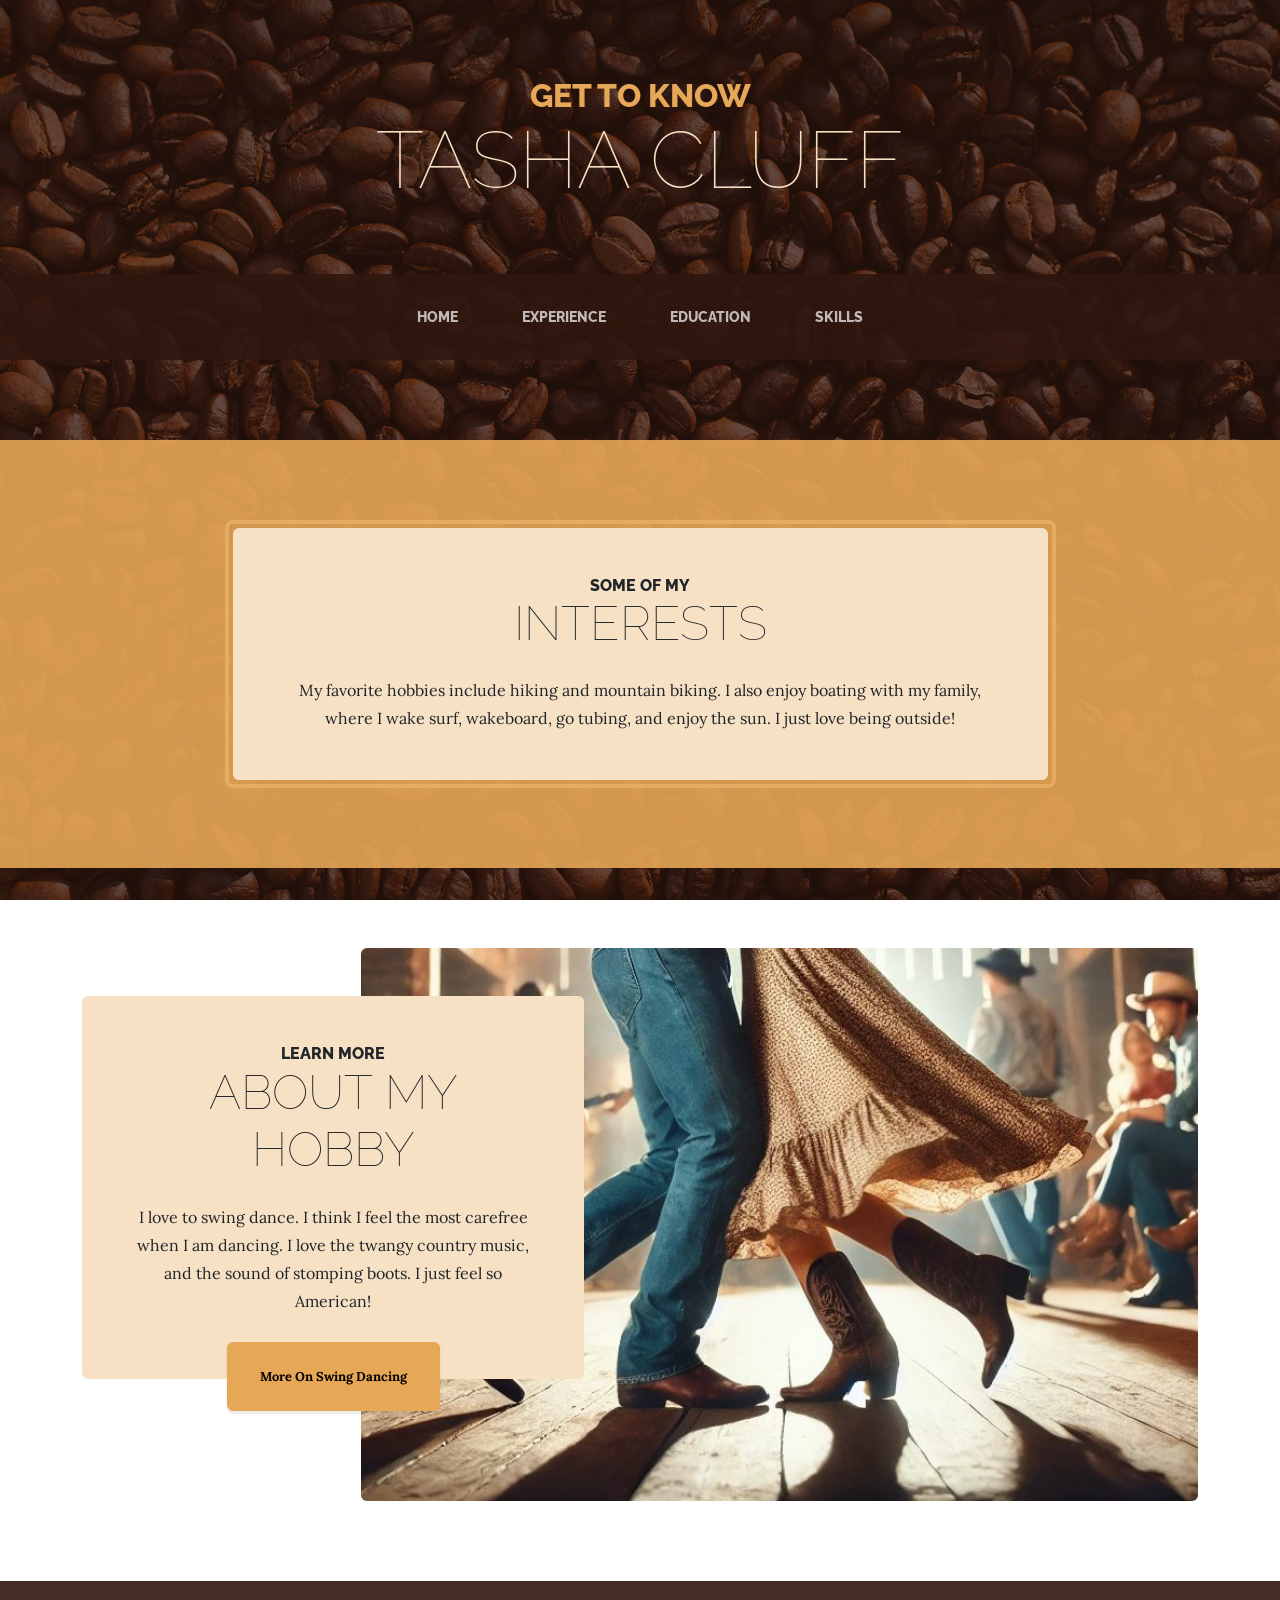
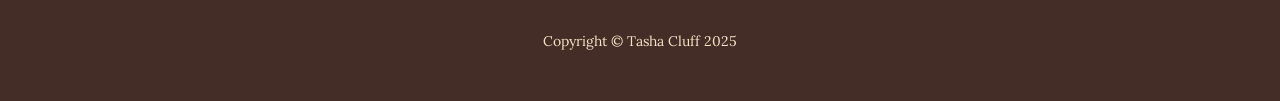
<file: index.html>
<!DOCTYPE html>
<html lang="en">
    <head>
        <meta charset="utf-8" />
        <meta name="viewport" content="width=device-width, initial-scale=1, shrink-to-fit=no" />
        <meta name="description" content="" />
        <meta name="author" content="" />
        <title>Tasha Cluff - Student at Brigham Young University</title>
        <link rel="icon" type="image/x-icon" href="assets/favicon.ico" />
        <!-- Google fonts-->
        <link href="https://fonts.googleapis.com/css?family=Raleway:100,100i,200,200i,300,300i,400,400i,500,500i,600,600i,700,700i,800,800i,900,900i" rel="stylesheet" />
        <link href="https://fonts.googleapis.com/css?family=Lora:400,400i,700,700i" rel="stylesheet" />
        <!-- Core theme CSS (includes Bootstrap)-->
        <link href="css/styles.css" rel="stylesheet" />
    </head>
    <body>
        <header>
            <h1 class="site-heading text-center text-faded d-none d-lg-block">
                <span class="site-heading-upper text-primary mb-3">Get To Know</span>
                <span class="site-heading-lower">Tasha Cluff</span>
            </h1>
        </header>
        <!-- Navigation-->
        <nav class="navbar navbar-expand-lg navbar-dark py-lg-4" id="mainNav">
            <div class="container">
                <a class="navbar-brand text-uppercase fw-bold d-lg-none" href="index.html">Tasha Cluff</a>
                <button class="navbar-toggler" type="button" data-bs-toggle="collapse" data-bs-target="#navbarSupportedContent" aria-controls="navbarSupportedContent" aria-expanded="false" aria-label="Toggle navigation"><span class="navbar-toggler-icon"></span></button>
                <div class="collapse navbar-collapse" id="navbarSupportedContent">
                    <ul class="navbar-nav mx-auto">
                        <li class="nav-item px-lg-4"><a class="nav-link text-uppercase" href="index.html">Home</a></li>
                        <li class="nav-item px-lg-4"><a class="nav-link text-uppercase" href="experience.html">Experience</a></li>
                        <li class="nav-item px-lg-4"><a class="nav-link text-uppercase" href="education.html">Education</a></li>
                        <li class="nav-item px-lg-4"><a class="nav-link text-uppercase" href="skills.html">Skills</a></li>
                    </ul>
                </div>
            </div>
        </nav>
        <section class="page-section cta">
            <div class="container">
                <div class="row">
                    <div class="col-xl-9 mx-auto">
                        <div class="cta-inner bg-faded text-center rounded">
                            <h2 class="section-heading mb-4">
                                <span class="section-heading-upper">Some Of My</span>
                                <span class="section-heading-lower">Interests</span>
                            </h2>
                            <p class="mb-0">My favorite hobbies include hiking and mountain biking. I also enjoy boating with my family, where I wake surf, wakeboard, go tubing, and enjoy the sun. I just love being outside!</p>
                        </div>
                    </div>
                </div>
            </div>
        </section>
        <section class="page-section clearfix">
            <div class="container">
                <div class="intro">
                    <img class="intro-img img-fluid mb-3 mb-lg-0 rounded" src="assets/img/coupledancing.jpg" alt="..." />
                    <div class="intro-text left-0 text-center bg-faded p-5 rounded">
                        <h2 class="section-heading mb-4">
                            <span class="section-heading-upper">Learn More</span>
                            <span class="section-heading-lower">About My Hobby</span>
                        </h2>
                        <p class="mb-3">I love to swing dance. I think I feel the most carefree when I am dancing. I love the twangy country music, and the sound of stomping boots. I just feel so American!</p>
                        <div class="intro-button mx-auto"><a class="btn btn-primary btn-xl" href="scratchpage.html">More On Swing Dancing</a></div>
                    </div>
                </div>
            </div>
        </section>
        <footer class="footer text-faded text-center py-5">
            <div class="container"><p class="m-0 small">Copyright &copy; Tasha Cluff 2025</p></div>
        </footer>
        <!-- Bootstrap core JS-->
        <script src="https://cdn.jsdelivr.net/npm/bootstrap@5.2.3/dist/js/bootstrap.bundle.min.js"></script>
        <!-- Core theme JS-->
        <script src="js/scripts.js"></script>
    </body>
</html>
</file>
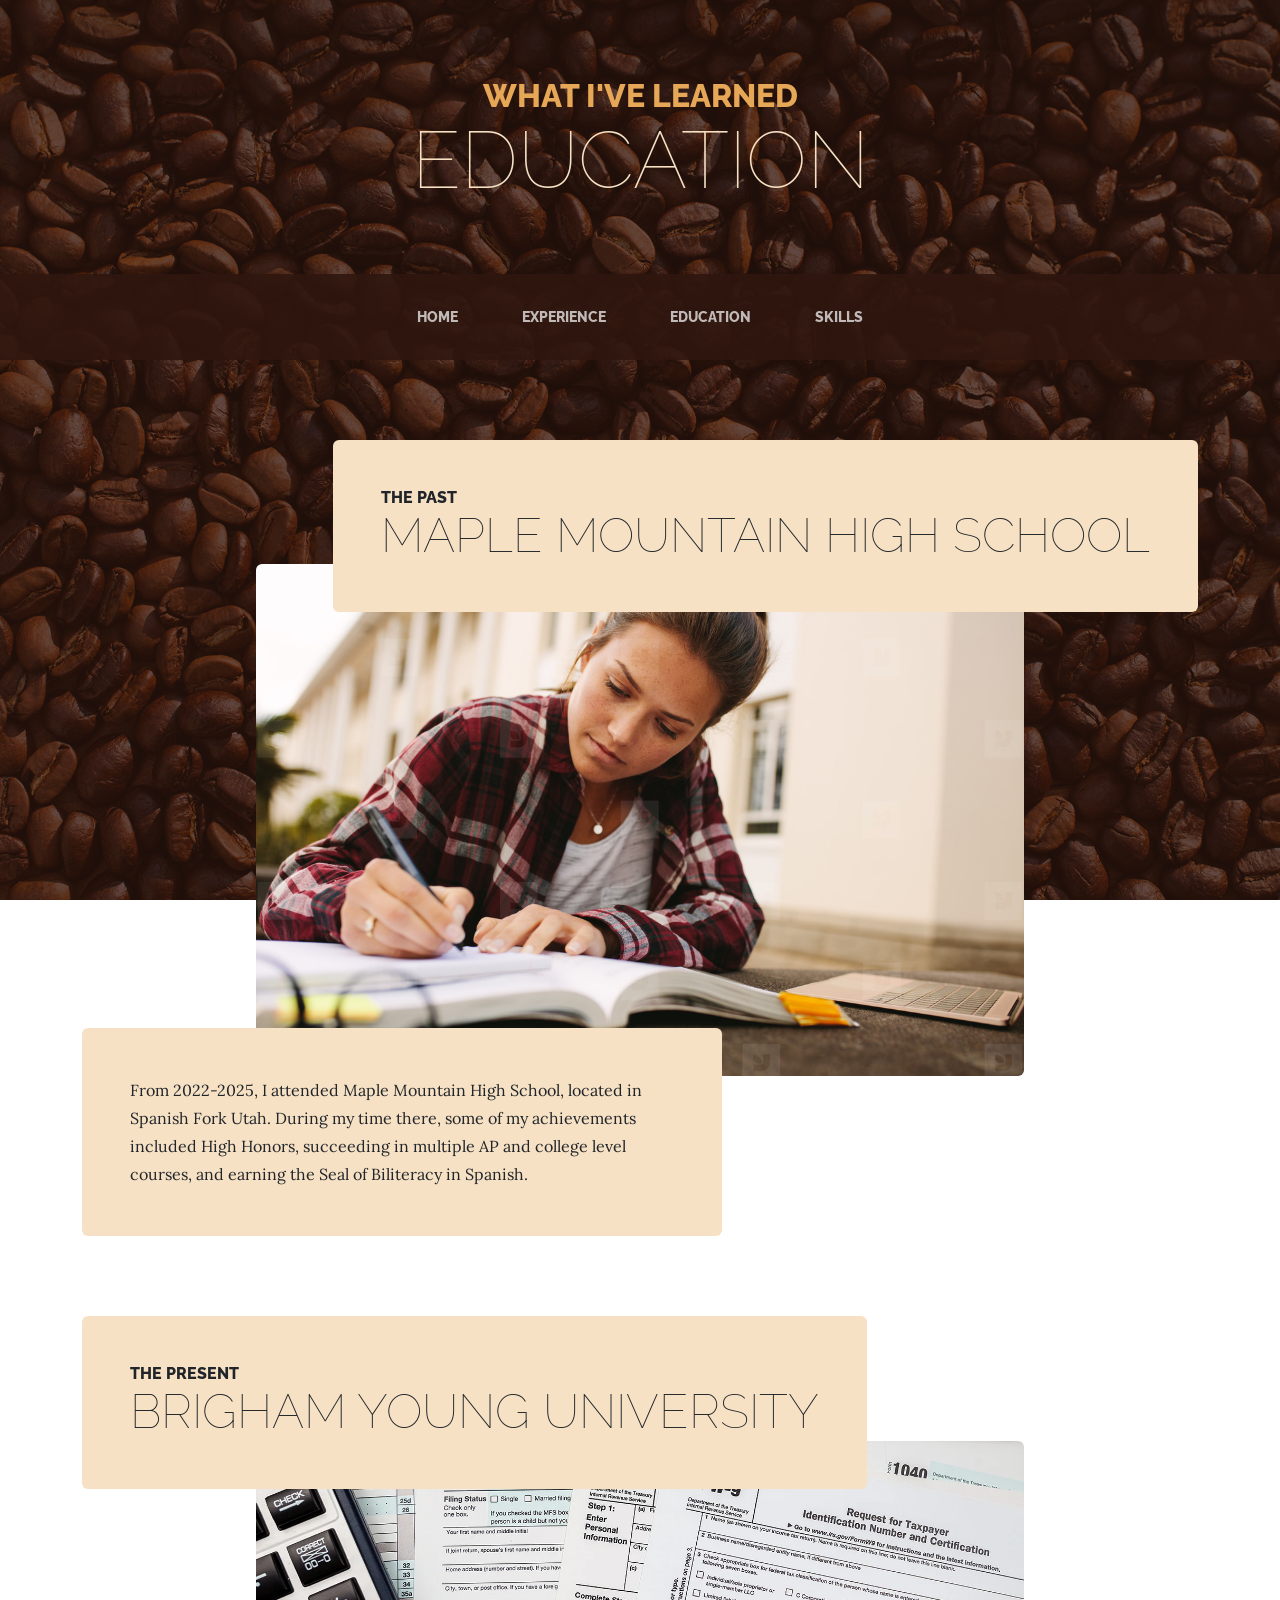
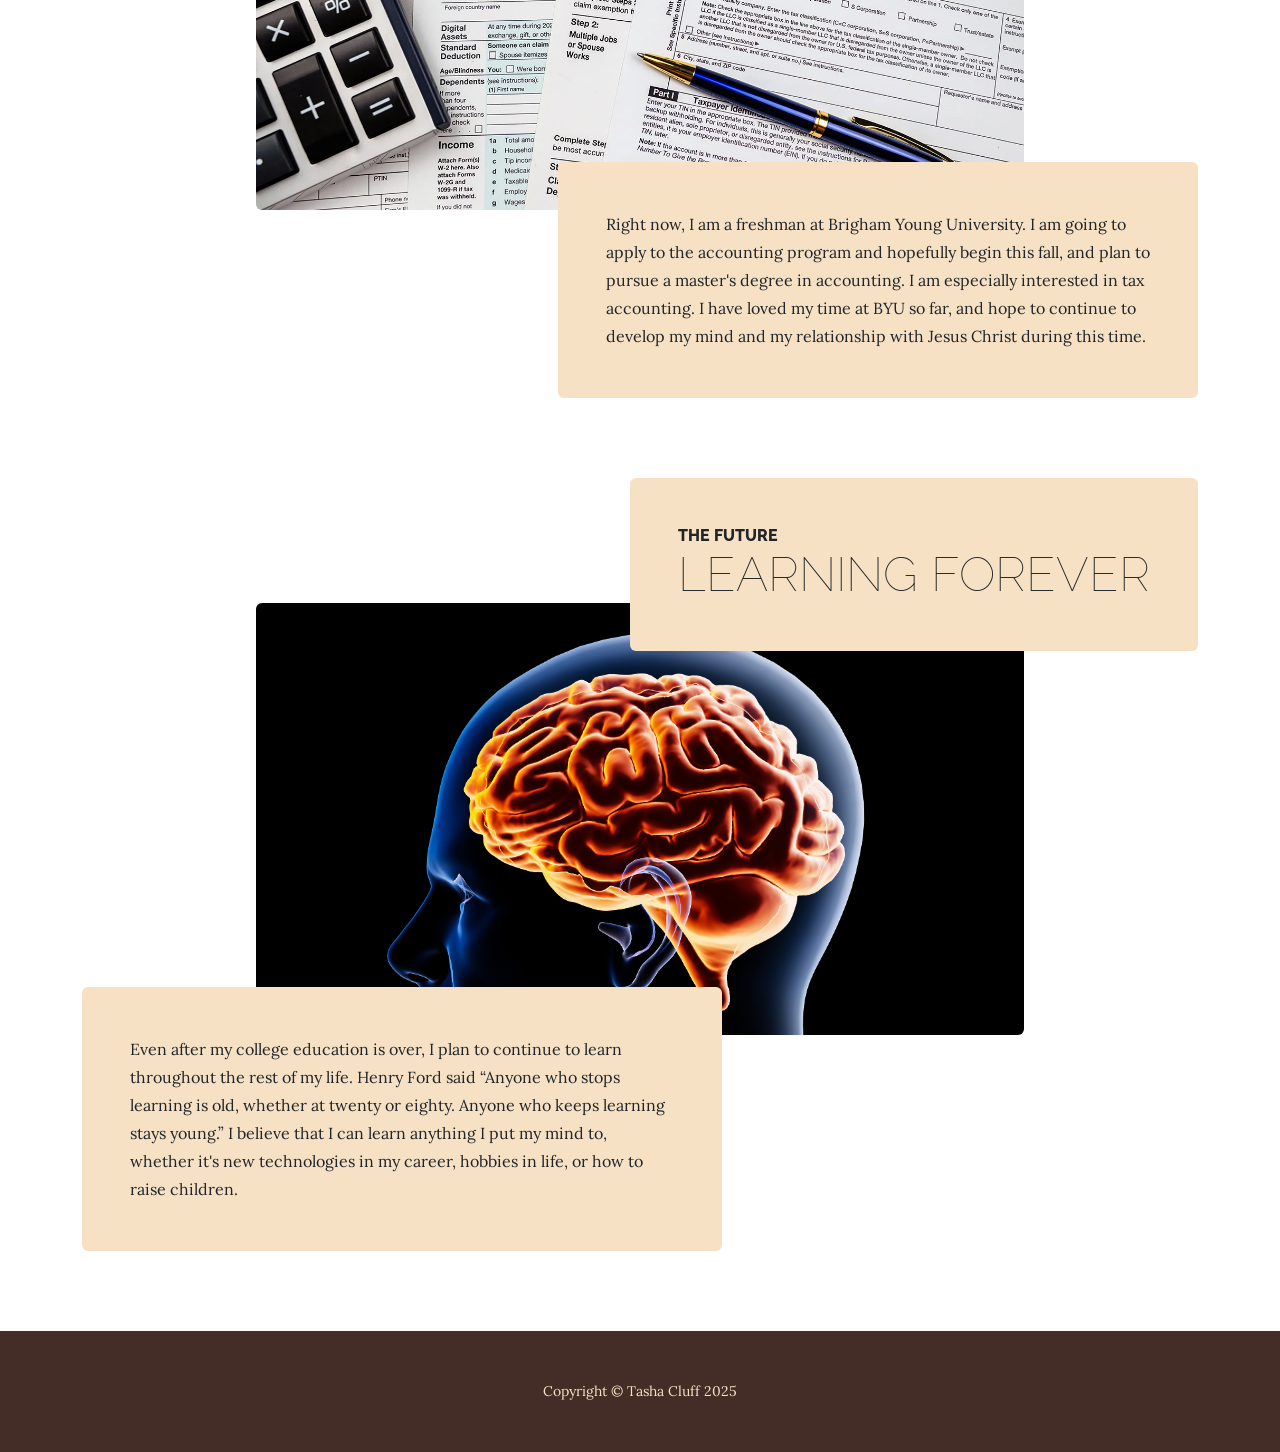
<file: education.html>
<!DOCTYPE html>
<html lang="en">
    <head>
        <meta charset="utf-8" />
        <meta name="viewport" content="width=device-width, initial-scale=1, shrink-to-fit=no" />
        <meta name="description" content="" />
        <meta name="author" content="" />
        <title>Tasha Cluff - Student at Brigham Young University</title>
        <link rel="icon" type="image/x-icon" href="assets/favicon.ico" />
        <!-- Google fonts-->
        <link href="https://fonts.googleapis.com/css?family=Raleway:100,100i,200,200i,300,300i,400,400i,500,500i,600,600i,700,700i,800,800i,900,900i" rel="stylesheet" />
        <link href="https://fonts.googleapis.com/css?family=Lora:400,400i,700,700i" rel="stylesheet" />
        <!-- Core theme CSS (includes Bootstrap)-->
        <link href="css/styles.css" rel="stylesheet" />
    </head>
    <body>
        <header>
            <h1 class="site-heading text-center text-faded d-none d-lg-block">
                <span class="site-heading-upper text-primary mb-3">What I've Learned</span>
                <span class="site-heading-lower">Education</span>
            </h1>
        </header>
        <!-- Navigation-->
        <nav class="navbar navbar-expand-lg navbar-dark py-lg-4" id="mainNav">
            <div class="container">
                <a class="navbar-brand text-uppercase fw-bold d-lg-none" href="index.html">Start Bootstrap</a>
                <button class="navbar-toggler" type="button" data-bs-toggle="collapse" data-bs-target="#navbarSupportedContent" aria-controls="navbarSupportedContent" aria-expanded="false" aria-label="Toggle navigation"><span class="navbar-toggler-icon"></span></button>
                <div class="collapse navbar-collapse" id="navbarSupportedContent">
                    <ul class="navbar-nav mx-auto">
                        <li class="nav-item px-lg-4"><a class="nav-link text-uppercase" href="index.html">Home</a></li>
                        <li class="nav-item px-lg-4"><a class="nav-link text-uppercase" href="experience.html">Experience</a></li>
                        <li class="nav-item px-lg-4"><a class="nav-link text-uppercase" href="education.html">Education</a></li>
                        <li class="nav-item px-lg-4"><a class="nav-link text-uppercase" href="skills.html">Skills</a></li>
                    </ul>
                </div>
            </div>
        </nav>
        <section class="page-section">
            <div class="container">
                <div class="product-item">
                    <div class="product-item-title d-flex">
                        <div class="bg-faded p-5 d-flex ms-auto rounded">
                            <h2 class="section-heading mb-0">
                                <span class="section-heading-upper">The Past</span>
                                <span class="section-heading-lower"> Maple Mountain High School</span>
                            </h2>
                        </div>
                    </div>
                    <img class="product-item-img mx-auto d-flex rounded img-fluid mb-3 mb-lg-0" src="assets/img/girlstudying.jpg" alt="..." />
                    <div class="product-item-description d-flex me-auto">
                        <div class="bg-faded p-5 rounded"><p class="mb-0">From 2022-2025, I attended Maple Mountain High School, located in Spanish Fork Utah. During my time there, some of my achievements included High Honors, succeeding in multiple AP and college level courses, and earning the Seal of Biliteracy in Spanish.</p></div>
                    </div>
                </div>
            </div>
        </section>
        <section class="page-section">
            <div class="container">
                <div class="product-item">
                    <div class="product-item-title d-flex">
                        <div class="bg-faded p-5 d-flex me-auto rounded">
                            <h2 class="section-heading mb-0">
                                <span class="section-heading-upper">The Present</span>
                                <span class="section-heading-lower">Brigham Young University</span>
                            </h2>
                        </div>
                    </div>
                    <img class="product-item-img mx-auto d-flex rounded img-fluid mb-3 mb-lg-0" src="assets/img/taxforms.webp" alt="..." />
                    <div class="product-item-description d-flex ms-auto">
                        <div class="bg-faded p-5 rounded"><p class="mb-0">Right now, I am a freshman at Brigham Young University. I am going to apply to the accounting program and hopefully begin this fall, and plan to pursue a master's degree in accounting. I am especially interested in tax accounting. I have loved my time at BYU so far, and hope to continue to develop my mind and my relationship with Jesus Christ during this time.</p></div>
                    </div>
                </div>
            </div>
        </section>
        <section class="page-section">
            <div class="container">
                <div class="product-item">
                    <div class="product-item-title d-flex">
                        <div class="bg-faded p-5 d-flex ms-auto rounded">
                            <h2 class="section-heading mb-0">
                                <span class="section-heading-upper">The Future</span>
                                <span class="section-heading-lower">Learning Forever</span>
                            </h2>
                        </div>
                    </div>
                    <img class="product-item-img mx-auto d-flex rounded img-fluid mb-3 mb-lg-0" src="assets/img/brain.jpg" alt="..." />
                    <div class="product-item-description d-flex me-auto">
                        <div class="bg-faded p-5 rounded"><p class="mb-0">Even after my college education is over, I plan to continue to learn throughout the rest of my life. Henry Ford said “Anyone who stops learning is old, whether at twenty or eighty. Anyone who keeps learning stays young.” I believe that I can learn anything I put my mind to, whether it's new technologies in my career, hobbies in life, or how to raise children.</p></div>
                    </div>
                </div>
            </div>
        </section>
        <footer class="footer text-faded text-center py-5">
            <div class="container"><p class="m-0 small">Copyright &copy; Tasha Cluff 2025</p></div>
        </footer>
        <!-- Bootstrap core JS-->
        <script src="https://cdn.jsdelivr.net/npm/bootstrap@5.2.3/dist/js/bootstrap.bundle.min.js"></script>
        <!-- Core theme JS-->
        <script src="js/scripts.js"></script>
    </body>
</html>
</file>
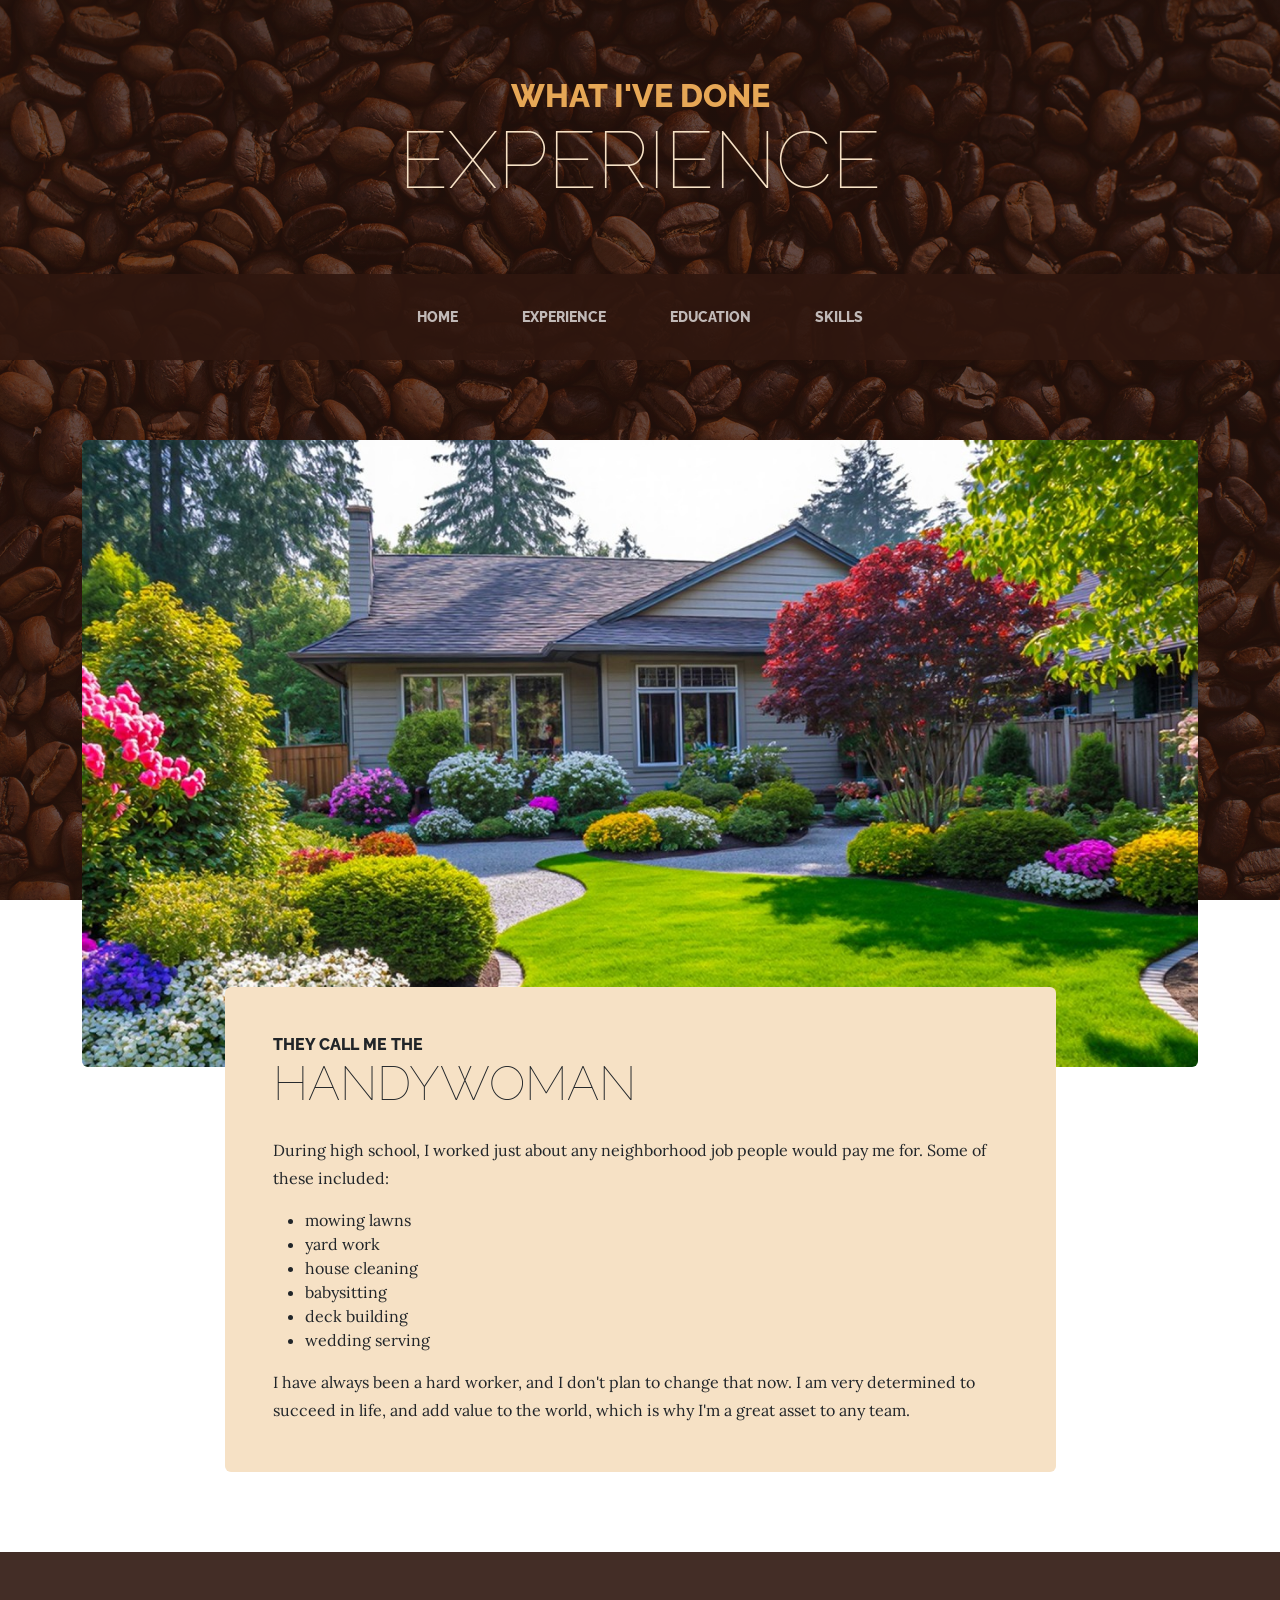
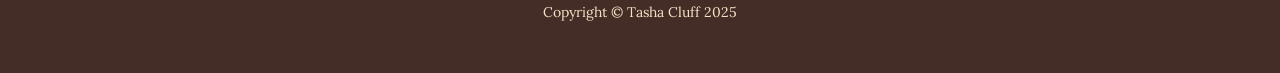
<file: experience.html>
<!DOCTYPE html>
<html lang="en">
    <head>
        <meta charset="utf-8" />
        <meta name="viewport" content="width=device-width, initial-scale=1, shrink-to-fit=no" />
        <meta name="description" content="" />
        <meta name="author" content="" />
        <title>Tasha Cluff - Student at Brigham Young University</title>
        <link rel="icon" type="image/x-icon" href="assets/favicon.ico" />
        <!-- Google fonts-->
        <link href="https://fonts.googleapis.com/css?family=Raleway:100,100i,200,200i,300,300i,400,400i,500,500i,600,600i,700,700i,800,800i,900,900i" rel="stylesheet" />
        <link href="https://fonts.googleapis.com/css?family=Lora:400,400i,700,700i" rel="stylesheet" />
        <!-- Core theme CSS (includes Bootstrap)-->
        <link href="css/styles.css" rel="stylesheet" />
    </head>
    <body>
        <header>
            <h1 class="site-heading text-center text-faded d-none d-lg-block">
                <span class="site-heading-upper text-primary mb-3">What I've Done</span>
                <span class="site-heading-lower">Experience</span>
            </h1>
        </header>
        <!-- Navigation-->
        <nav class="navbar navbar-expand-lg navbar-dark py-lg-4" id="mainNav">
            <div class="container">
                <a class="navbar-brand text-uppercase fw-bold d-lg-none" href="index.html">Start Bootstrap</a>
                <button class="navbar-toggler" type="button" data-bs-toggle="collapse" data-bs-target="#navbarSupportedContent" aria-controls="navbarSupportedContent" aria-expanded="false" aria-label="Toggle navigation"><span class="navbar-toggler-icon"></span></button>
                <div class="collapse navbar-collapse" id="navbarSupportedContent">
                    <ul class="navbar-nav mx-auto">
                        <li class="nav-item px-lg-4"><a class="nav-link text-uppercase" href="index.html">Home</a></li>
                        <li class="nav-item px-lg-4"><a class="nav-link text-uppercase" href="experience.html">Experience</a></li>
                        <li class="nav-item px-lg-4"><a class="nav-link text-uppercase" href="education.html">Education</a></li>
                        <li class="nav-item px-lg-4"><a class="nav-link text-uppercase" href="skills.html">Skills</a></li>
                    </ul>
                </div>
            </div>
        </nav>
        <section class="page-section about-heading">
            <div class="container">
                <img class="img-fluid rounded about-heading-img mb-3 mb-lg-0" src="assets/img/prettyyard.jpg" alt="..." />
                <div class="about-heading-content">
                    <div class="row">
                        <div class="col-xl-9 col-lg-10 mx-auto">
                            <div class="bg-faded rounded p-5">
                                <h2 class="section-heading mb-4">
                                    <span class="section-heading-upper">They Call Me the</span>
                                    <span class="section-heading-lower">Handywoman</span>
                                </h2>
                                <p>During high school, I worked just about any neighborhood job people would pay me for. Some of these included:
                                    <ul>
                                        <li>mowing lawns</li>
                                        <li>yard work</li>
                                        <li>house cleaning</li>
                                        <li>babysitting</li>
                                        <li>deck building</li>
                                        <li>wedding serving</li>
                                    </ul>
                                </p>
                                <p class="mb-0">I have always been a hard worker, and I don't plan to change that now. I am very determined to succeed in life, and add value to the world, which is why I'm a great asset to any team.</p>
                            </div>
                        </div>
                    </div>
                </div>
            </div>
        </section>
        <footer class="footer text-faded text-center py-5">
            <div class="container"><p class="m-0 small">Copyright &copy; Tasha Cluff 2025</p></div>
        </footer>
        <!-- Bootstrap core JS-->
        <script src="https://cdn.jsdelivr.net/npm/bootstrap@5.2.3/dist/js/bootstrap.bundle.min.js"></script>
        <!-- Core theme JS-->
        <script src="js/scripts.js"></script>
    </body>
</html>
</file>
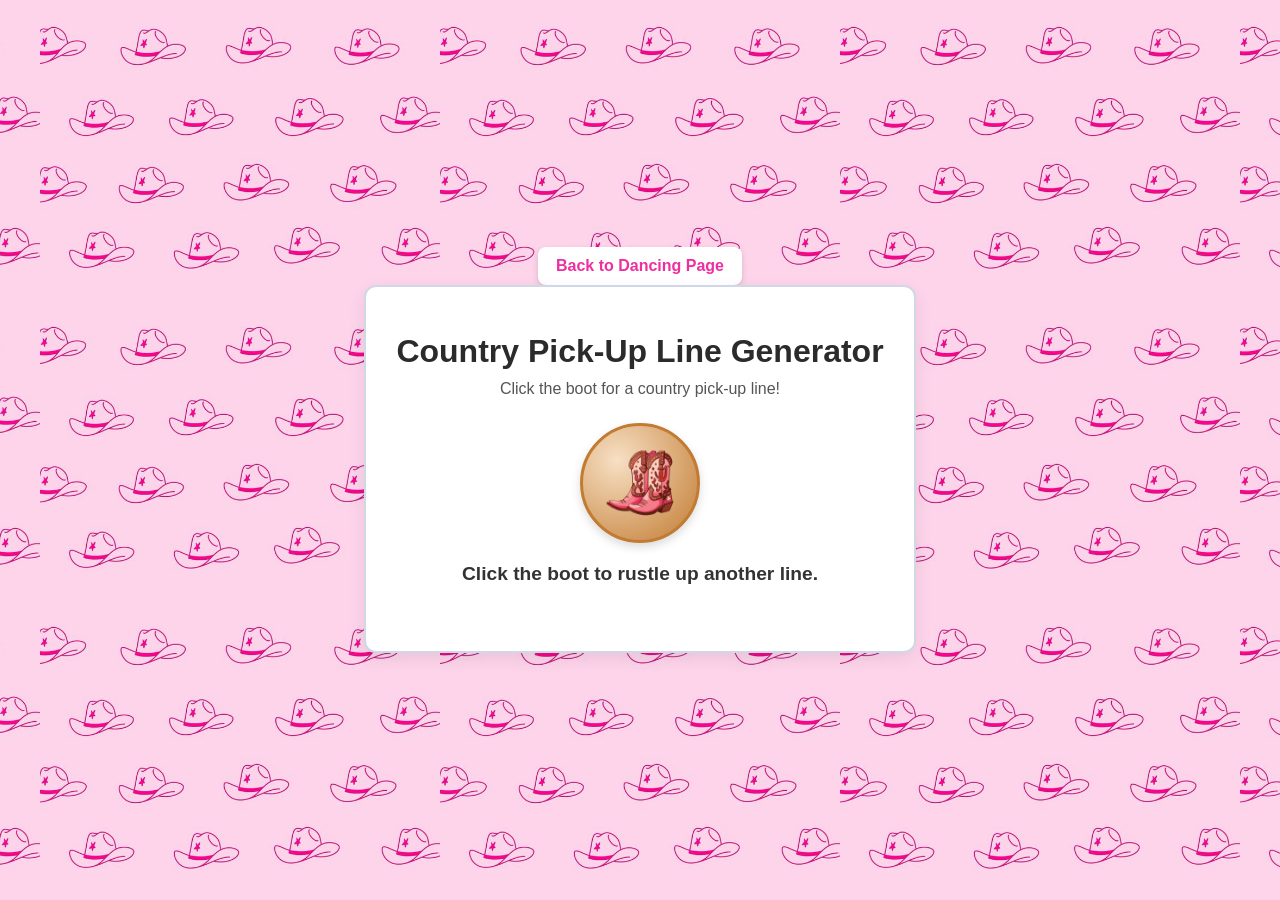
<file: game.html>
<!DOCTYPE html>
<html lang="en">

<head>
  <meta charset="UTF-8">
  <a href="scratchpage.html" class="back-button">Back to Dancing Page</a>
  <title>Country Pick-Up Line Generator</title>
  <style>
    body {
      font-family: Arial, sans-serif;
      background-image: url(assets/img/pinkcowgirlhatbg.jpg);
      background-repeat: repeat;
      background-size: 400px;
      background-position: center top;
      color: #2b2b2b;
      display: flex;
      flex-direction: column;
      align-items: center;
      justify-content: center;
      min-height: 100vh;
      margin: 0;
    }

    h1 {
      margin-bottom: 10px;
      text-align: center;
    }

    p.subtitle {
      margin-top: 0;
      margin-bottom: 25px;
      text-align: center;
      color: #555;
    }

    .generator-box {
      background: #ffffff;
      border: 2px solid #d0d7e6;
      border-radius: 12px;
      padding: 25px 30px 30px;
      box-shadow: 0 6px 18px rgba(0,0,0,0.08);
      text-align: center;
      max-width: 500px;
    }

    .boot-button {
      display: inline-flex;
      align-items: center;
      justify-content: center;
      width: 120px;
      height: 120px;
      border-radius: 50%;
      border: 3px solid #c27b32;
      background: radial-gradient(circle at 30% 30%, #f7e0c4, #c27b32);
      cursor: pointer;
      margin-bottom: 20px;
      transition: transform 0.1s ease, box-shadow 0.1s ease;
      box-shadow: 0 4px 10px rgba(0,0,0,0.15);
    }

    .boot-button:hover {
      transform: translateY(-2px);
      box-shadow: 0 6px 14px rgba(0,0,0,0.2);
    }

    .boot-button:active {
      transform: translateY(1px) scale(0.98);
      box-shadow: 0 3px 8px rgba(0,0,0,0.15);
    }

    .boot-img {
        width: 80px;
        height: auto;
    }

    .hint {
      font-size: 0.9rem;
      color: #777;
      margin-bottom: 15px;
    }

    .line {
      font-size: 1.2rem;
      font-weight: 600;
      color: #333;
      min-height: 3em;
    }

    .back-button {
        display: inline-block;
        padding: 10px 18px;
        background-color: white;
        color: rgb(237, 47, 161);
        text-decoration: none;
        border-radius: 8px;
        font-weight: 600;
        box-shadow: 0 3px 6px rgba(0,0,0,0.15);
        transition: transform 0.1s ease, box-shadow 0.1s ease;
    }

    .back-button:hover {
        transform: translateY(-2px);
        box-shadow: 0 5px 10px rgba(0,0,0,0.2);
    }

    .back-button:active {
        transform: translateY(1px);
        box-shadow: 0 2px 4px rgba(0,0,0,0.15);
    }
  </style>
</head>

<body>

  <div class="generator-box">
    <h1>Country Pick-Up Line Generator</h1>
    <p class="subtitle">Click the boot for a country pick-up line!</p>

    <button class="boot-button" id="bootButton">
        <img src="assets/img/pinkboots2.png" class="boot-img" alt="boot">
    </button>

    <div class="line" id="lineDisplay">
      Click the boot to rustle up another line.
    </div>
  </div>

  <script>
    const lines = [
      "Are you a line dance? Because my heart keeps stepping in your direction.",
      "Do you have a map of this barn? I keep getting lost in your eyes.",
      "Are you a country song? Because I could play you on repeat all night long.",
      "Is your name Rodeo? Because my heart’s been bucking since I saw you.",
      "Are those dancing boots? Because I’d sure like to two-step beside them.",
      "Are you a sunset over a cornfield? Because I could stare at you for hours.",
      "Do you like country roads? Because I’d follow you anywhere they lead.",
      "Are you a campfire? Because you light up the night and draw everyone close.",
      "Is your name Nashville? Because my heart’s been writing songs about you all day.",
      "Are you a front porch swing? Because I could sit with you and never get tired.",
      "Do you believe in love at first two-step, or should we dance again?",
      "Are you a pickup truck? Because you’ve got my heart riding high.",
      "Is your smile made of starlight? Because it’s brighter than any honky-tonk sign.",
      "Are you a fiddle? Because every time you move, my heart starts to sing.",
      "Do you hear that steel guitar? That’s my heart sliding your way.",
      "Are you from Tennessee? Cause you're the only ten I see!",
      "Do you believe in love at first sight? Or do I need to walk by again?"
    ];

    const lineDisplay = document.getElementById("lineDisplay");
    const bootButton = document.getElementById("bootButton");

    function getRandomLine() {
      const index = Math.floor(Math.random() * lines.length);
      return lines[index];
    }

    function showNewLine() {
      let newLine = getRandomLine();
      // Avoid repeating the exact same line twice in a row
      if (lineDisplay.textContent === newLine && lines.length > 1) {
        newLine = getRandomLine();
      }
      lineDisplay.textContent = newLine;
    }

    bootButton.addEventListener("click", showNewLine);
  </script>

</body>
</html>
</file>
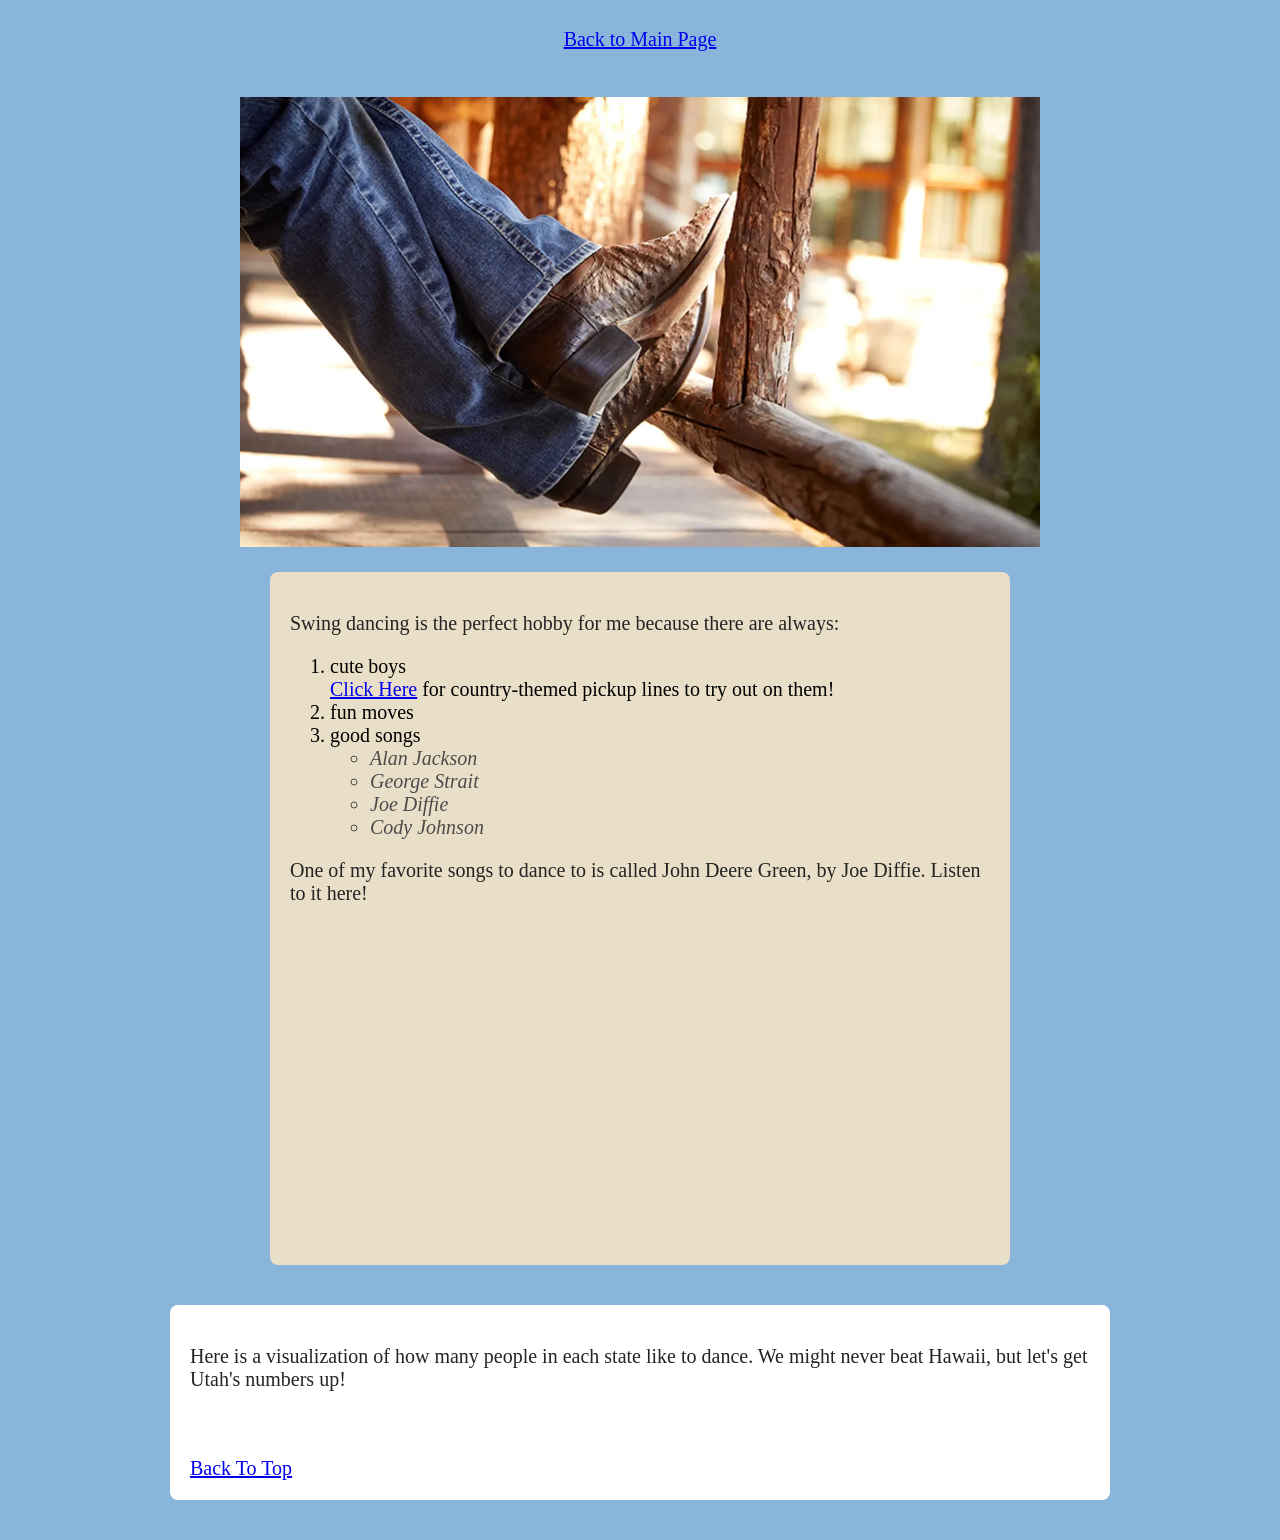
<file: scratchpage.html>
<!DOCTYPE html>
<html lang="en">
<head>
    <meta charset="UTF-8">
    <meta name="viewport" content="width=device-width, initial-scale=1.0">
    <title>Why I Love Dancing</title>
    <link rel=stylesheet href="mystyles.css">
</head>
<body>
    <div class="hero">
        <a href="index.html">Back to Main Page</a> <br><br><br>
        <a id="top"><img src="assets/img/bootsnjeans.webp" alt="boots and jeans" width="800"></a>
    </div>

    <div class="content">
        <p>Swing dancing is the perfect hobby for me because there are always:</p>
        <ol>
            <li>cute boys</li>
                <a href="game.html">Click Here</a> for country-themed pickup lines to try out on them! <br>
            <li>fun moves</li>
            <li>good songs</li>
                <ul>
                    <li>Alan Jackson</li>
                    <li>George Strait</li>
                    <li>Joe Diffie</li>
                    <li>Cody Johnson</li>
                </ul>
        </ol>
        <p>One of my favorite songs to dance to is called John Deere Green, by Joe Diffie. Listen to it here!</p>
        <iframe width="560" height="315" 
            src="https://www.youtube.com/embed/fC8ljpr6yuo?si=fyz0VlnT_HHGDx8f" 
            title="YouTube video player" 
            frameborder="0" 
            allow="accelerometer; autoplay; clipboard-write; encrypted-media; gyroscope; picture-in-picture; web-share" 
            referrerpolicy="strict-origin-when-cross-origin" allowfullscreen>
        </iframe> <br>
    </div>
    
    <div class="viz">
        <p>Here is a visualization of how many people in each state like to dance. We might never beat Hawaii, but let's get Utah's numbers up!</p>
        <div class='tableauPlaceholder' id='viz1776200037944' style='position: relative'>
            <noscript><a href='#'>
                <img alt='Sheet 1 ' src='https:&#47;&#47;public.tableau.com&#47;static&#47;images&#47;TB&#47;TBYRQC69R&#47;1_rss.png' style='border: none' /></a>
            </noscript>
            <object class='tableauViz'  style='display:none;'>
                <param name='host_url' value='https%3A%2F%2Fpublic.tableau.com%2F' /> 
                <param name='embed_code_version' value='3' /> 
                <param name='path' value='shared&#47;TBYRQC69R' /> 
                <param name='toolbar' value='yes' />
                <param name='static_image' value='https:&#47;&#47;public.tableau.com&#47;static&#47;images&#47;TB&#47;TBYRQC69R&#47;1.png' /> 
                <param name='animate_transition' value='yes' />
                <param name='display_static_image' value='yes' />
                <param name='display_spinner' value='yes' />
                <param name='display_overlay' value='yes' />
                <param name='display_count' value='yes' />
                <param name='language' value='en-US' />
            </object>
        </div>                
        <script type='text/javascript'>                    
            var divElement = document.getElementById('viz1776200037944');                    
            var vizElement = divElement.getElementsByTagName('object')[0];                    
            vizElement.style.width='100%';vizElement.style.height=(divElement.offsetWidth*0.75)+'px';                    
            var scriptElement = document.createElement('script');                    
            scriptElement.src = 'https://public.tableau.com/javascripts/api/viz_v1.js';                    
            vizElement.parentNode.insertBefore(scriptElement, vizElement);                
        </script> <br><br>
        <a href=#top>Back To Top</a>
    </div>
    
</body>
</html>
</file>
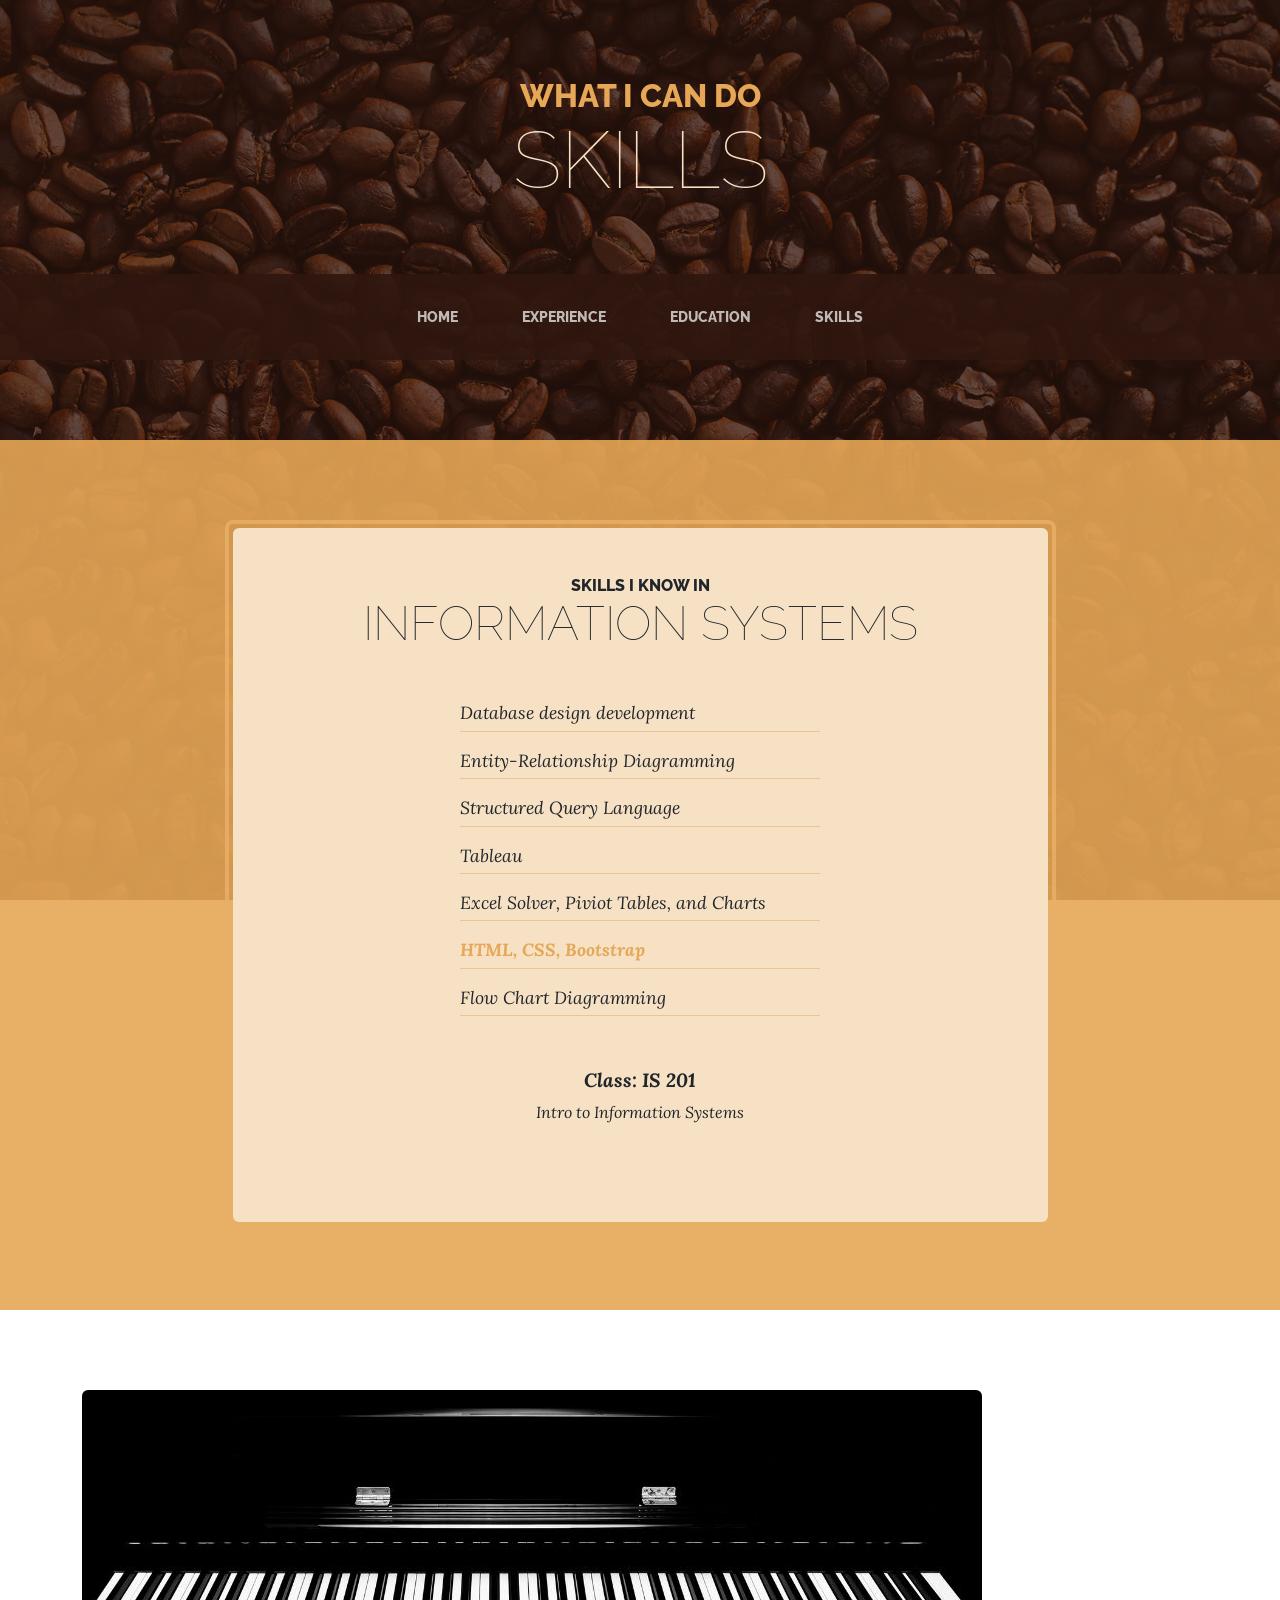
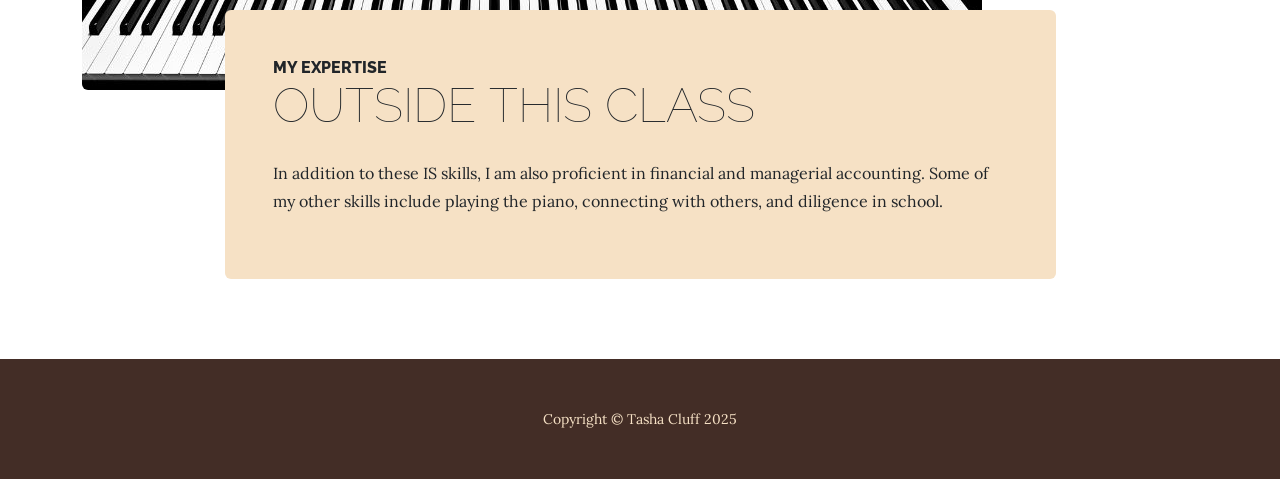
<file: skills.html>
<!DOCTYPE html>
<html lang="en">
    <head>
        <meta charset="utf-8" />
        <meta name="viewport" content="width=device-width, initial-scale=1, shrink-to-fit=no" />
        <meta name="description" content="" />
        <meta name="author" content="" />
        <title>Tasha Cluff - Student at Brigham Young University</title>
        <link rel="icon" type="image/x-icon" href="assets/favicon.ico" />
        <!-- Google fonts-->
        <link href="https://fonts.googleapis.com/css?family=Raleway:100,100i,200,200i,300,300i,400,400i,500,500i,600,600i,700,700i,800,800i,900,900i" rel="stylesheet" />
        <link href="https://fonts.googleapis.com/css?family=Lora:400,400i,700,700i" rel="stylesheet" />
        <!-- Core theme CSS (includes Bootstrap)-->
        <link href="css/styles.css" rel="stylesheet" />
    </head>
    <body>
        <header>
            <h1 class="site-heading text-center text-faded d-none d-lg-block">
                <span class="site-heading-upper text-primary mb-3">What I Can Do</span>
                <span class="site-heading-lower">Skills</span>
            </h1>
        </header>
        <!-- Navigation-->
        <nav class="navbar navbar-expand-lg navbar-dark py-lg-4" id="mainNav">
            <div class="container">
                <a class="navbar-brand text-uppercase fw-bold d-lg-none" href="index.html">Start Bootstrap</a>
                <button class="navbar-toggler" type="button" data-bs-toggle="collapse" data-bs-target="#navbarSupportedContent" aria-controls="navbarSupportedContent" aria-expanded="false" aria-label="Toggle navigation"><span class="navbar-toggler-icon"></span></button>
                <div class="collapse navbar-collapse" id="navbarSupportedContent">
                    <ul class="navbar-nav mx-auto">
                        <li class="nav-item px-lg-4"><a class="nav-link text-uppercase" href="index.html">Home</a></li>
                        <li class="nav-item px-lg-4"><a class="nav-link text-uppercase" href="experience.html">Experience</a></li>
                        <li class="nav-item px-lg-4"><a class="nav-link text-uppercase" href="education.html">Education</a></li>
                        <li class="nav-item px-lg-4"><a class="nav-link text-uppercase" href="skills.html">Skills</a></li>
                    </ul>
                </div>
            </div>
        </nav>
        <!-- Visual Basic for Applications (VBA) Programming in Excel -->
        <section class="page-section cta">
            <div class="container">
                <div class="row">
                    <div class="col-xl-9 mx-auto">
                        <div class="cta-inner bg-faded text-center rounded">
                            <h2 class="section-heading mb-5">
                                <span class="section-heading-upper">Skills I Know In</span>
                                <span class="section-heading-lower">Information Systems</span>
                            </h2>
                            <ul class="list-unstyled list-hours mb-5 text-left mx-auto">
                                <li class="list-unstyled-item list-hours-item d-flex">
                                    Database design development
                                </li>
                                <li class="list-unstyled-item list-hours-item d-flex">
                                    Entity-Relationship Diagramming
                                </li>
                                <li class="list-unstyled-item list-hours-item d-flex">
                                    Structured Query Language
                                </li>
                                <li class="list-unstyled-item list-hours-item d-flex">
                                    Tableau
                                </li>
                                <li class="list-unstyled-item list-hours-item d-flex">
                                    Excel Solver, Piviot Tables, and Charts
                                </li>
                                <li class="list-unstyled-item list-hours-item d-flex">
                                    HTML, CSS, Bootstrap
                                </li>
                                <li class="list-unstyled-item list-hours-item d-flex">
                                    Flow Chart Diagramming
                                </li>
                            </ul>
                            <p class="address mb-5">
                                <em>
                                    <strong>Class: IS 201</strong>
                                    <br />
                                    Intro to Information Systems
                                </em>
                            </p>
                        </div>
                    </div>
                </div>
            </div>
        </section>
        <section class="page-section about-heading">
            <div class="container">
                <img class="img-fluid rounded about-heading-img mb-3 mb-lg-0" src="assets/img/pianokeyslong.jpg" alt="..." />
                <div class="about-heading-content">
                    <div class="row">
                        <div class="col-xl-9 col-lg-10 mx-auto">
                            <div class="bg-faded rounded p-5">
                                <h2 class="section-heading mb-4">
                                    <span class="section-heading-upper">My Expertise</span>
                                    <span class="section-heading-lower">Outside This Class</span>
                                </h2>
                                <p>In addition to these IS skills, I am also proficient in financial and managerial accounting. Some of my other skills include playing the piano, connecting with others, and diligence in school.</p>
                            </div>
                        </div>
                    </div>
                </div>
            </div>
        </section>
        <footer class="footer text-faded text-center py-5">
            <div class="container"><p class="m-0 small">Copyright &copy; Tasha Cluff 2025</p></div>
        </footer>
        <!-- Bootstrap core JS-->
        <script src="https://cdn.jsdelivr.net/npm/bootstrap@5.2.3/dist/js/bootstrap.bundle.min.js"></script>
        <!-- Core theme JS-->
        <script src="js/scripts.js"></script>
    </body>
</html>
</file>
<file: mystyles.css>
body {
    background-color: rgb(138, 181, 219);
    font-family: Georgia, 'Times New Roman', Times, serif;
    font-size: 20px;
}

p {color: rgb(37, 36, 36);}

ul {
    color: rgb(78, 75, 75);
    font-style: italic;
}

.hero {
  text-align: center;
  padding: 20px;
}

.content {
  max-width: 700px;
  margin: 0 auto;
  padding: 20px;
  background-color: rgb(233, 222, 200);
  border-radius: 8px;
  border-width: 5px;
}

.viz {
  max-width: 900px;
  margin: 40px auto;
  padding: 20px;
  background-color: white;
  border-radius: 8px;
}
</file>
